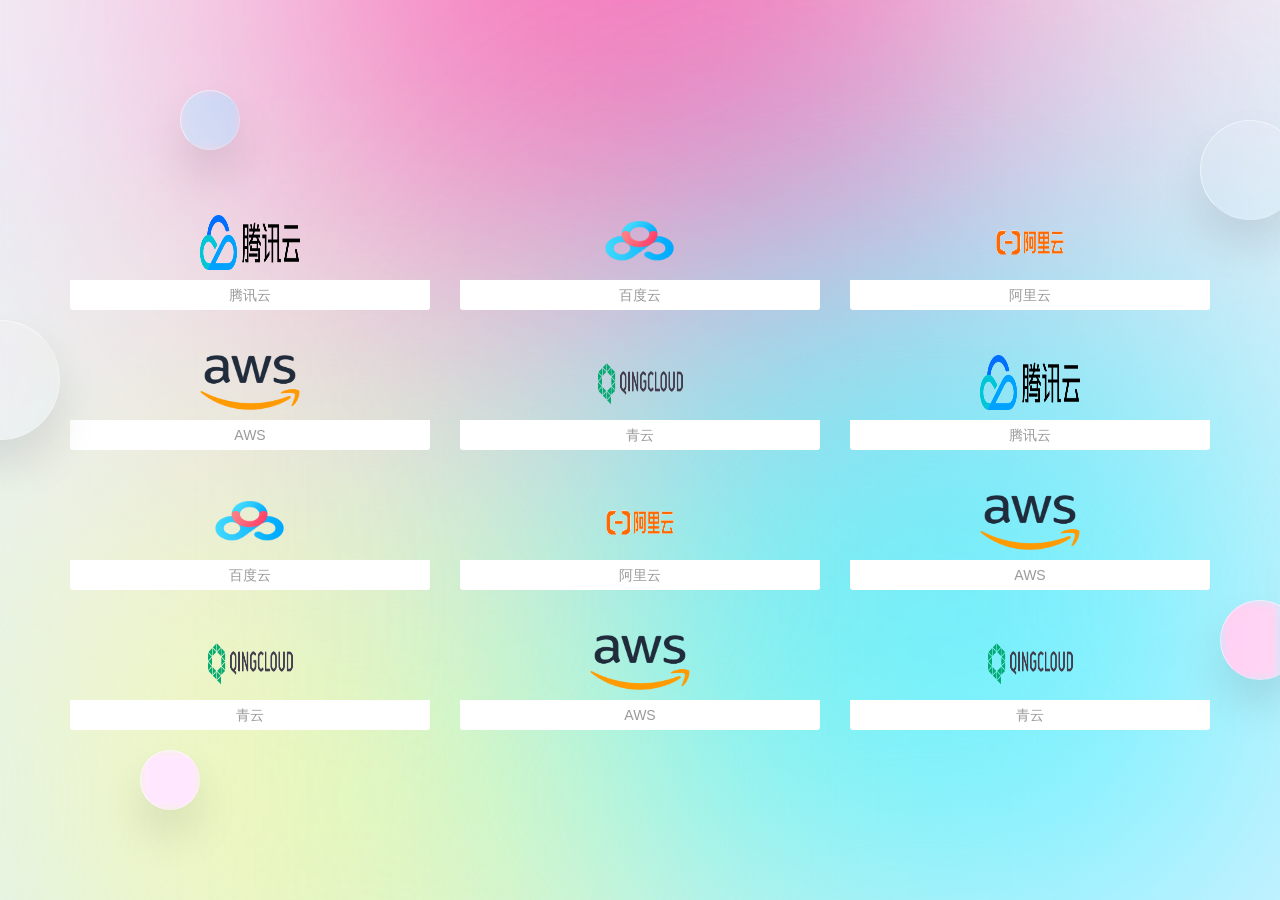
<file: Login2.html>
<!DOCTYPE html>
<html>
<head>
    <title>访问应用选择</title>
    <meta http-equiv="Content-Type" content="text/html; charset=UTF-8">
    <meta name="viewport" content="width=device-width,height=device-height,inital-scale=1.0,maximum-scale=1.0,user-scalable=no;" />
    <meta name="apple-mobile-web-app-capable" content="yes" />
    <meta name="apple-mobile-web-app-status-bar-style" content="black" />
    <meta name="format-detection" content="telephone=no" />
    <meta charset="utf-8" />
    <link rel="stylesheet" href="style.css">
    <style type="text/css">
        html, body { color:#222; font-family:Microsoft YaHei, Helvitica, Verdana, Tohoma, Arial, san-serif; margin:0; padding: 0; text-decoration: none; }
        img { border:0; }
        ul { list-style: none outside none; margin:0; padding: 0; }
        body {
            background-color:#eee;
        }
        body .mainmenu:after { clear: both; content: " "; display: block; }

        body .mainmenu li{
            float:left;
            margin-left: 2.5%;
            margin-top: 2.5%;
            width: 30%;
            border-radius:3px;
            overflow:hidden;
        }

        body .mainmenu li a{ display:block;  color:#FFF;   text-align:center }
        body .mainmenu li a b{
            display:block; height:80px;
        }
        body .mainmenu li a img{
            margin: 15px auto 15px;
            width: 100px;
            height: 55px;

        }

        body .mainmenu li a span{ display:block; height:30px; line-height:30px;background-color:#FFF; color: #999; font-size:14px; }

        body .mainmenu li:nth-child(8n+1) { linear-gradient(to bottom, #ddf4f9, #fff1ff)}
        body .mainmenu li:nth-child(8n+2) { linear-gradient(to bottom, #ddf4f9, #fff1ff)}
        body .mainmenu li:nth-child(8n+3) { linear-gradient(to bottom, #ddf4f9, #fff1ff)}
        body .mainmenu li:nth-child(8n+4) { linear-gradient(to bottom, #ddf4f9, #fff1ff)}
        body .mainmenu li:nth-child(8n+5) { linear-gradient(to bottom, #ddf4f9, #fff1ff)}
        body .mainmenu li:nth-child(8n+6) { linear-gradient(to bottom, #ddf4f9, #fff1ff)}
        body .mainmenu li:nth-child(8n+7) { linear-gradient(to bottom, #ddf4f9, #fff1ff)}
        body .mainmenu li:nth-child(8n+8) { linear-gradient(to bottom, #ddf4f9, #fff1ff)}
    </style>
</head>

<body>
<section>
    <div class="color"></div>
    <div class="color"></div>
    <div class="color"></div>
    <div class="box">
        <!-- 背景圆 -->
        <div class="circle" style="--x:0"></div>
        <div class="circle" style="--x:1"></div>
        <div class="circle" style="--x:2"></div>
        <div class="circle" style="--x:3"></div>
        <div class="circle" style="--x:4"></div>
    <div>
        <ul class="mainmenu">
            <li><a href="#" ><b><img src="Figure/tencentcloud.png" /></b><span>腾讯云</span></a></li>
            <li><a href="#" ><b><img src="Figure/baiducloud.png" /></b><span>百度云</span></a></li>
            <li><a href="#" ><b><img src="Figure/alicloud.png" /></b><span>阿里云</span></a></li>
            <li><a href="#" ><b><img src="Figure/awscloud.png" /></b><span>AWS</span></a></li>
            <li><a href="#" ><b><img src="Figure/qingcloud.png" /></b><span>青云</span></a></li>
            <li><a href="#" ><b><img src="Figure/tencentcloud.png" /></b><span>腾讯云</span></a></li>
            <li><a href="#" ><b><img src="Figure/baiducloud.png" /></b><span>百度云</span></a></li>
            <li><a href="#" ><b><img src="Figure/alicloud.png" /></b><span>阿里云</span></a></li>
            <li><a href="#" ><b><img src="Figure/awscloud.png" /></b><span>AWS</span></a></li>
            <li><a href="#" ><b><img src="Figure/qingcloud.png" /></b><span>青云</span></a></li>
            <li><a href="#" ><b><img src="Figure/awscloud.png" /></b><span>AWS</span></a></li>
            <li><a href="#" ><b><img src="Figure/qingcloud.png" /></b><span>青云</span></a></li>
        </ul>
    </div>
</section>
</body>
</html>
</file>
<file: style.css>
/* 清除浏览器默认边距，
使边框和内边距的值包含在元素的width和height内 */

* {
    margin: 0;
    padding: 0;
    box-sizing: border-box;
}

/* 使用flex布局，让内容垂直和水平居中 */

section {
    /* 相对定位 */
    position: relative;
    overflow: hidden;
    display: flex;
    justify-content: center;
    align-items: center;
    min-height: 100vh;
    /* linear-gradient() 函数用于创建一个表示两种或多种颜色线性渐变的图片 */
    background: linear-gradient(to bottom, #f1f4f9, #dff1ff);
}

/* 背景颜色 */

section .color {
    /* 绝对定位 */
    position: absolute;
    /* 使用filter(滤镜) 属性，给图像设置高斯模糊*/
    filter: blur(200px);
}

/* :nth-child(n) 选择器匹配父元素中的第 n 个子元素 */

section .color:nth-child(1) {
    top: -350px;
    width: 600px;
    height: 600px;
    background: #ff369a;
}

section .color:nth-child(2) {
    bottom: -150px;
    left: 100px;
    width: 500px;
    height: 500px;
    background: #fffd77;
}

section .color:nth-child(3) {
    bottom: 50px;
    right: 100px;
    width: 500px;
    height: 500px;
    background: #00f2ff;
}

.box {
    position: relative;
}

/* 背景圆样式 */

.box .circle {
    position: absolute;
    background: rgba(255, 255, 255, 0.1);
    /* backdrop-filter属性为一个元素后面区域添加模糊效果 */
    backdrop-filter: blur(5px);
    box-shadow: 0 25px 45px rgba(0, 0, 0, 0.1);
    border: 1px solid rgba(255, 255, 255, 0.5);
    border-right: 1px solid rgba(255, 255, 255, 0.2);
    border-bottom: 1px solid rgba(255, 255, 255, 0.2);
    border-radius: 50%;
    /* 使用filter(滤镜) 属性，改变颜色。
    hue-rotate(deg)  给图像应用色相旋转
    calc() 函数用于动态计算长度值
    var() 函数调用自定义的CSS属性值x*/
    filter: hue-rotate(calc(var(--x) * 70deg));
    /* 调用动画animate，需要10s完成动画，
    linear表示动画从头到尾的速度是相同的，
    infinite指定动画应该循环播放无限次*/
    animation: animate 10s linear infinite;
    /* 动态计算动画延迟几秒播放 */
    animation-delay: calc(var(--x) * -1s);
}

/* 背景圆动画 */

@keyframes animate {
    0%, 100%, {
        transform: translateY(-50px);
    }
    50% {
        transform: translateY(50px);
    }
}

.box .circle:nth-child(1) {
    top: -50px;
    right: -60px;
    width: 100px;
    height: 100px;
}

.box .circle:nth-child(2) {
    top: 150px;
    left: -100px;
    width: 120px;
    height: 120px;
    z-index: 2;
}

.box .circle:nth-child(3) {
    bottom: 50px;
    right: -60px;
    width: 80px;
    height: 80px;
    z-index: 2;
}

.box .circle:nth-child(4) {
    bottom: -80px;
    left: 100px;
    width: 60px;
    height: 60px;
}

.box .circle:nth-child(5) {
    top: -80px;
    left: 140px;
    width: 60px;
    height: 60px;
}

/* 登录框样式 */

.container {
    position: relative;
    width: 400px;
    min-height: 400px;
    background: rgba(255, 255, 255, 0.1);
    display: flex;
    justify-content: center;
    align-items: center;
    backdrop-filter: blur(5px);
    box-shadow: 0 25px 45px rgba(0, 0, 0, 0.1);
    border: 1px solid rgba(255, 255, 255, 0.5);
    border-right: 1px solid rgba(255, 255, 255, 0.2);
    border-bottom: 1px solid rgba(255, 255, 255, 0.2);
}

.form {
    position: relative;
    width: 100%;
    height: 100%;
    padding: 50px;
}

/* 登录标题样式 */

.form h2 {
    position: relative;
    color: #fff;
    font-size: 24px;
    font-weight: 600;
    letter-spacing: 5px;
    margin-bottom: 30px;
    cursor: pointer;
}

/* 登录标题的下划线样式 */

.form h2::before {
    content: "";
    position: absolute;
    left: 0;
    bottom: -10px;
    width: 0px;
    height: 3px;
    background: #fff;
    transition: 0.5s;
}

.form h2:hover:before {
    width: 53px;
}

.form .inputBox {
    width: 100%;
    margin-top: 20px;
}

/* 输入框样式 */

.form .inputBox input {
    width: 100%;
    padding: 10px 20px;
    background: rgba(255, 255, 255, 0.2);
    outline: none;
    border: none;
    border-radius: 30px;
    border: 1px solid rgba(255, 255, 255, 0.5);
    border-right: 1px solid rgba(255, 255, 255, 0.2);
    border-bottom: 1px solid rgba(255, 255, 255, 0.2);
    font-size: 16px;
    letter-spacing: 1px;
    color: #fff;
    box-shadow: 0 5px 15px rgba(0, 0, 0, 0.05);
}

.form .inputBox textarea {
    width: 100%;
    padding: 10px 20px;
    background: rgba(255, 255, 255, 0.2);
    outline: none;
    border: none;
    border-radius: 30px;
    border: 1px solid rgba(255, 255, 255, 0.5);
    border-right: 1px solid rgba(255, 255, 255, 0.2);
    border-bottom: 1px solid rgba(255, 255, 255, 0.2);
    font-size: 16px;
    letter-spacing: 1px;
    color: #fff;
    box-shadow: 0 5px 15px rgba(0, 0, 0, 0.05);
}


.form .inputBox input::placeholder {
    color: #fff;
}
.form .inputBox texxtarea::placeholder {
    color: #fff;
}

/* 登录按钮样式 */

.form .inputBox input[type="submit"] {
    background: #fff;
    color: #666;
    max-width: 100px;
    margin-bottom: 20px;
    margin-left:80px;
    font-weight: 600;
    cursor: pointer;
}
.form .inputBox input[type="button"] {
    background: #fff;
    color: #666;
    max-width: 120px;
    margin-bottom: 20px;
    margin-left:80px;
    font-weight:100px;
    cursor: pointer;
}

.forget {
    margin-top: 6px;
    margin-left: 80px;
    color: #fff;
    letter-spacing: 1px;
}

.forget a {
    color: #fff;
    font-weight: 600;
    text-decoration: none;
}
</file>
